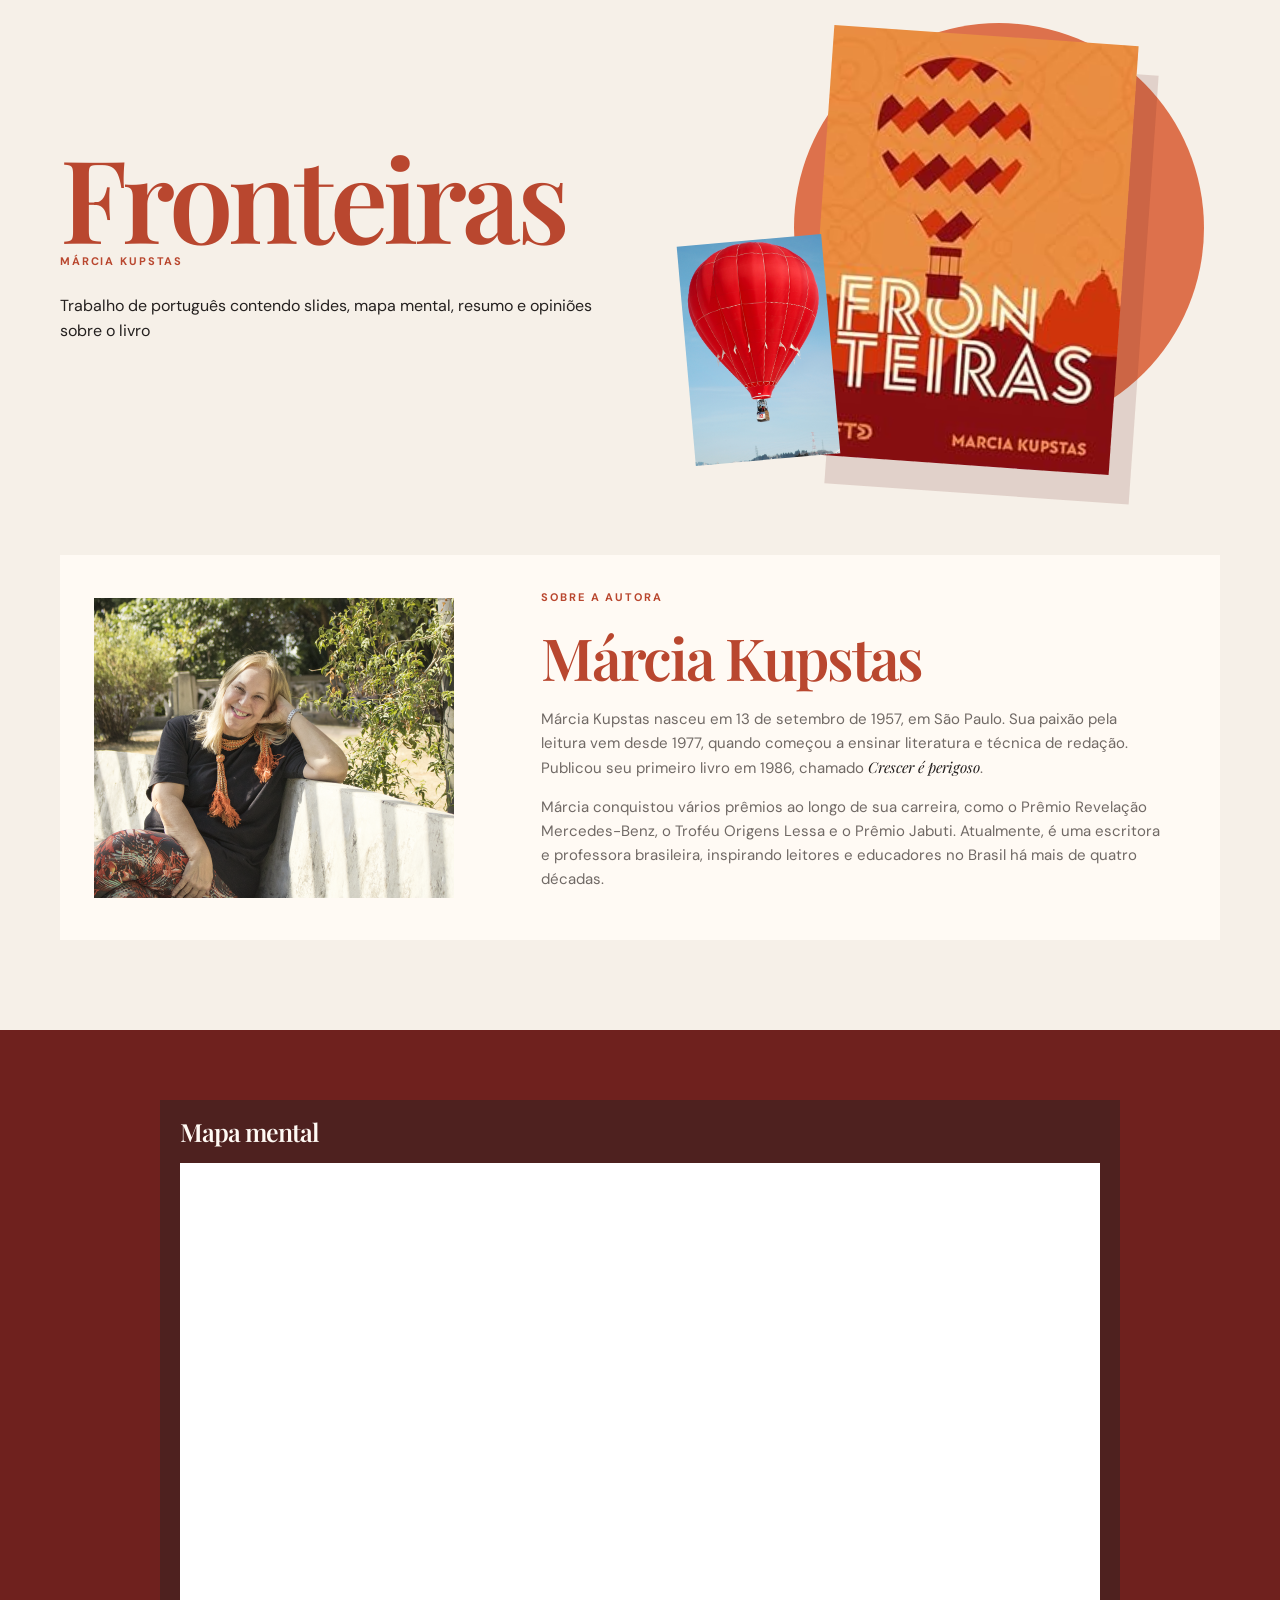
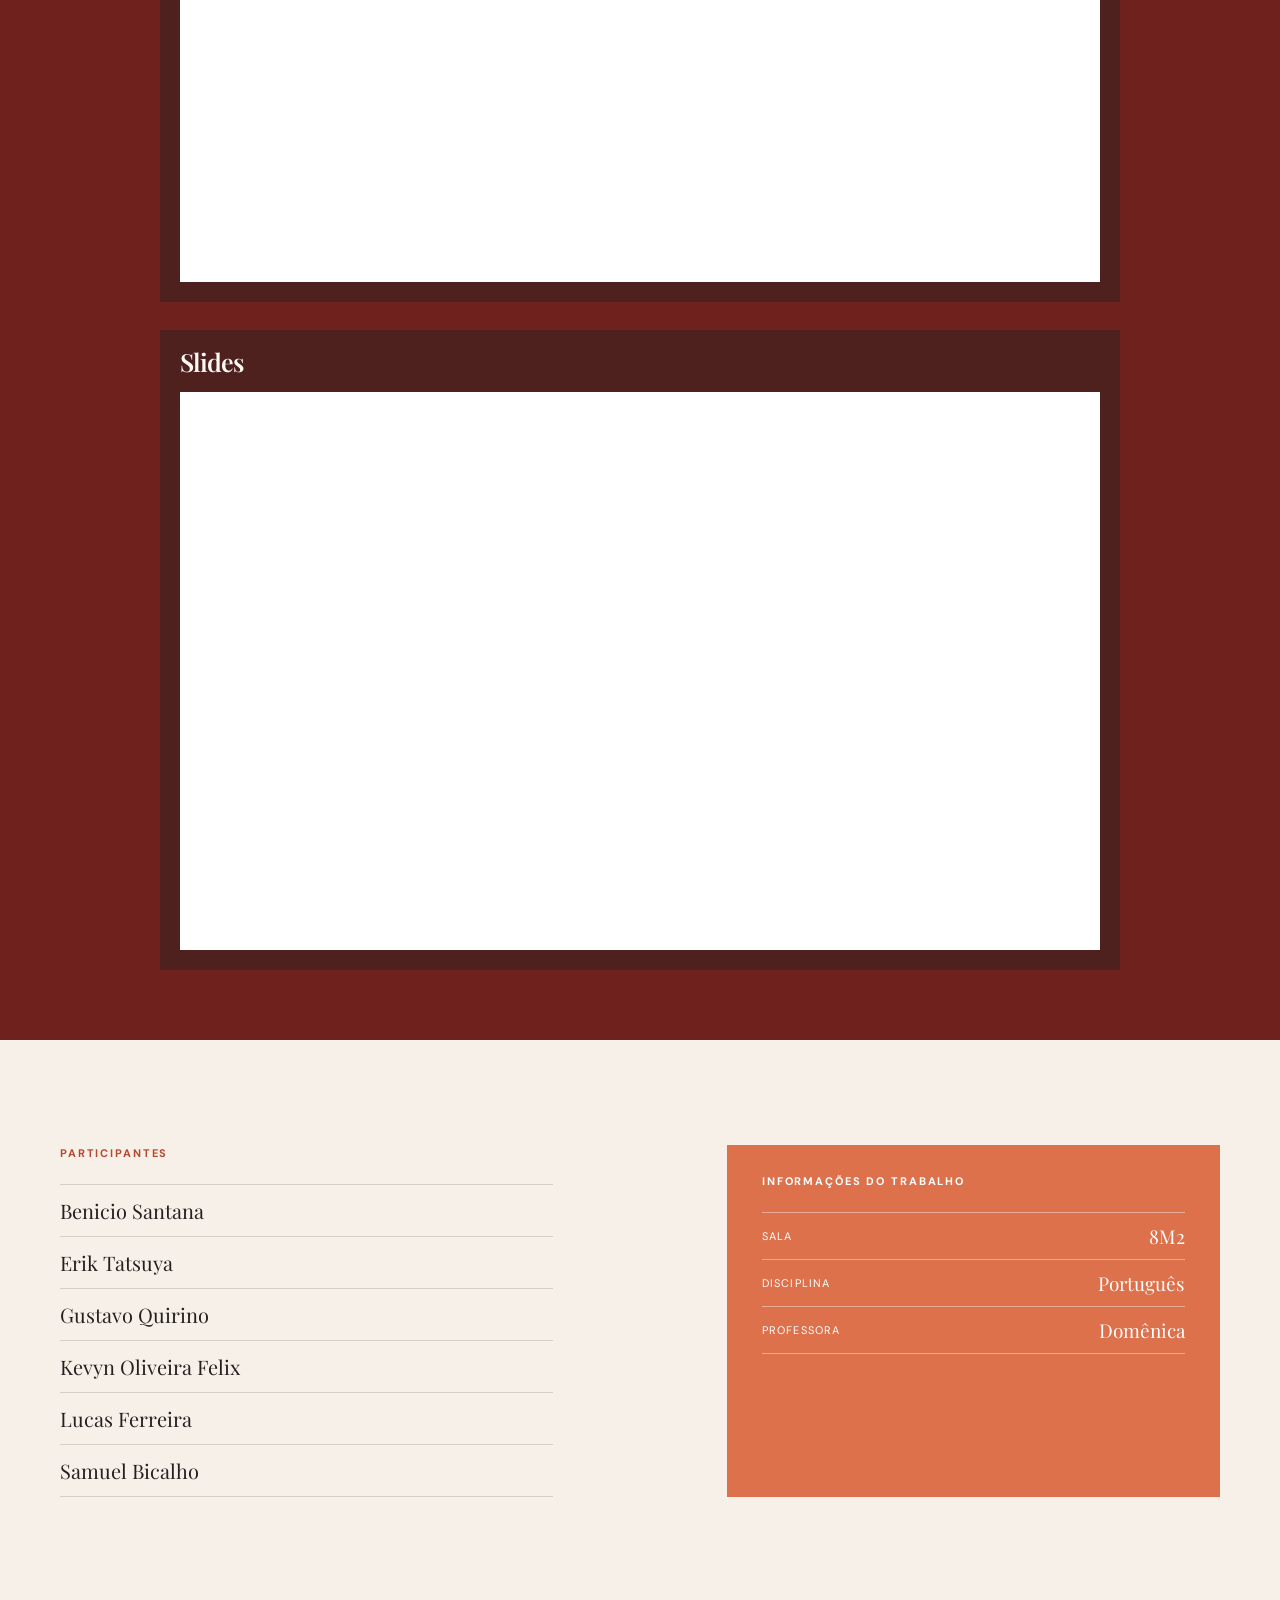
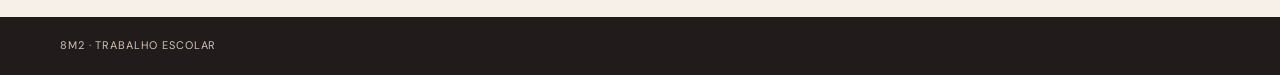
<file: index.html>
<!doctype html>
<html lang="pt-BR">
  <head>
    <meta charset="UTF-8" />
    <meta name="viewport" content="width=device-width, initial-scale=1.0" />
    <meta
      name="description"
      content="Trabalho escolar sobre o livro Fronteiras, de Márcia Kupstas."
    />
    <title>Fronteiras | Trabalho de Português</title>
    <link
      rel="shortcut icon"
      href="public/bola-laranja.png"
      type="image/x-icon"
    />
    <link rel="preconnect" href="https://fonts.googleapis.com" />
    <link rel="preconnect" href="https://fonts.gstatic.com" crossorigin />
    <link
      href="https://fonts.googleapis.com/css2?family=DM+Sans:wght@400;500;700&family=Playfair+Display:wght@600;700&display=swap"
      rel="stylesheet"
    />
    <link rel="stylesheet" href="style.css" />
    <script src="script.js" defer></script>
  </head>
  <body>
    <main class="section-shell">
      <section class="intro">
        <div class="intro-copy">
          <h1>Fronteiras</h1>
          <p class="eyebrow">Márcia Kupstas</p>
          <p>
            Trabalho de português contendo slides, mapa mental, resumo e
            opiniões sobre o livro
          </p>
        </div>
        <div class="cover-wrap">
          <div class="sun-disc"></div>
          <img
            class="balloon-image"
            src="public/balao-ar-quente.png"
            alt="Balão de ar quente vermelho no céu"
          />
          <img
            src="public/capa-livro.png"
            alt="Capa do livro Fronteiras, de Márcia Kupstas"
          />
        </div>
      </section>
      <section class="author-bio" aria-labelledby="author-bio-title">
        <div class="author-photo">
          <img src="public/marcia-kupstas.png" alt="Márcia Kupstas" />
        </div>
        <div class="author-copy">
          <p class="eyebrow">Sobre a autora</p>
          <h2 id="author-bio-title">Márcia Kupstas</h2>
          <p>
            Márcia Kupstas nasceu em 13 de setembro de 1957, em São Paulo. Sua
            paixão pela leitura vem desde 1977, quando começou a ensinar
            literatura e técnica de redação. Publicou seu primeiro livro em
            1986, chamado <em>Crescer é perigoso</em>.
          </p>
          <p>
            Márcia conquistou vários prêmios ao longo de sua carreira, como o
            Prêmio Revelação Mercedes-Benz, o Troféu Origens Lessa e o Prêmio
            Jabuti. Atualmente, é uma escritora e professora brasileira,
            inspirando leitores e educadores no Brasil há mais de quatro
            décadas.
          </p>
        </div>
      </section>
      <section class="materials" aria-label="Apresentação do trabalho">
        <article class="embed-card">
          <h2>Mapa mental</h2>
          <div class="iframe-wrap map-frame">
            <iframe
              width="853"
              height="480"
              src="https://embed.coggle.it/diagram/aq3Lt5nqGndYpMgN/8DyzbVr3TcuH5D7anlyt4iBhnQEf9iRYHFNM1KvsgRE"
              frameborder="0"
              allowfullscreen
            ></iframe>
          </div>
        </article>
        <article class="embed-card">
          <h2>Slides</h2>
          <div class="iframe-wrap slides-frame">
            <iframe
              src="https://unipead-my.sharepoint.com/personal/gustavo_uccela_aluno_objetivo_br/_layouts/15/Doc.aspx?sourcedoc={512b8b87-bc1d-4335-b425-4b519f90527d}&amp;action=embedview&amp;wdAr=1.7777777777777777"
              title="Apresentação em PowerPoint sobre o livro Fronteiras"
              allowfullscreen
              loading="lazy"
              >Não foi possível carregar a apresentação.</iframe
            >
          </div>
        </article>
      </section>
      <section class="credits">
        <div>
          <p class="eyebrow">Participantes</p>
          <ul>
            <li>Benicio Santana</li>
            <li>Erik Tatsuya</li>
            <li>Gustavo Quirino</li>
            <li>Kevyn Oliveira Felix</li>
            <li>Lucas Ferreira</li>
            <li>Samuel Bicalho</li>
          </ul>
        </div>
        <div class="teacher">
          <p class="eyebrow">Informações do trabalho</p>
          <div class="class-info">
            <p><span>Sala</span><strong>8M2</strong></p>
            <p><span>Disciplina</span><strong>Português</strong></p>
            <p><span>Professora</span><strong>Domênica</strong></p>
          </div>
        </div>
      </section>
    </main>
    <footer class="site-footer">
      <div class="section-shell">8M2 · Trabalho escolar</div>
    </footer>
  </body>
</html>
</file>
<file: style.css>
:root { --ink: #24201f; --muted: #706965; --paper: #f6f0e8; --cream: #fffaf4; --rust: #b9472f; --terracotta: #dd714c; --wine: #6f211e; --line: rgba(36, 32, 31, .16); --serif: "Playfair Display", Georgia, serif; --sans: "DM Sans", Arial, sans-serif; }
* { box-sizing: border-box; }
html { scroll-behavior: smooth; }
body { margin: 0; color: var(--ink); background: var(--paper); font-family: var(--sans); line-height: 1.6; }
a { color: inherit; text-decoration: none; }
.section-shell { width: min(1160px, calc(100% - 64px)); margin: 0 auto; }
.site-header { align-items: center; display: flex; justify-content: space-between; margin: 0 auto; padding: 24px 32px; position: relative; width: min(1280px, 100%); z-index: 5; }
.brand { align-items: center; display: flex; font-size: 10px; gap: 10px; letter-spacing: .13em; line-height: 1.1; text-transform: uppercase; }
.brand strong { font-size: 13px; letter-spacing: .05em; }
.brand-mark { align-items: center; background: var(--rust); color: var(--cream); display: flex; font-family: var(--serif); font-size: 22px; height: 38px; justify-content: center; width: 38px; }
.site-nav { display: flex; gap: 32px; font-size: 12px; font-weight: 700; letter-spacing: .08em; text-transform: uppercase; }
.site-nav a { border-bottom: 1px solid transparent; padding: 4px 0; transition: border-color .2s; }.site-nav a:hover { border-color: var(--rust); }
.menu-toggle { background: none; border: 0; display: none; padding: 8px; }.menu-toggle span:not(.sr-only) { background: var(--ink); display: block; height: 2px; margin: 4px; width: 22px; }.sr-only { height: 1px; margin: -1px; overflow: hidden; position: absolute; width: 1px; clip: rect(0, 0, 0, 0); }
.hero { align-items: center; display: grid; gap: 7%; grid-template-columns: 1fr 1fr; min-height: 690px; padding-bottom: 90px; padding-top: 45px; }.eyebrow, .small-label { color: var(--rust); font-size: 11px; font-weight: 700; letter-spacing: .17em; margin: 0 0 22px; text-transform: uppercase; }
h1, h2 { font-family: var(--serif); font-weight: 600; letter-spacing: -.04em; line-height: .98; margin: 0; } h1 { font-size: clamp(58px, 7vw, 94px); } h1 em, h2 span { color: var(--rust); font-style: normal; }.hero-text { color: var(--muted); font-size: 16px; max-width: 440px; padding-left: 2px; }.button { align-items: center; display: inline-flex; font-size: 12px; font-weight: 700; gap: 30px; letter-spacing: .09em; margin-top: 18px; padding: 15px 19px; text-transform: uppercase; }.button-primary { background: var(--rust); color: white; transition: background .2s, transform .2s; }.button-primary:hover { background: var(--wine); transform: translateY(-2px); }
.hero-art { min-height: 510px; position: relative; }.hero-art img { box-shadow: 22px 28px 0 rgba(111, 33, 30, .15); display: block; height: min(470px, 62vw); object-fit: cover; position: absolute; right: 13%; top: 20px; transform: rotate(4deg); width: min(335px, 45vw); z-index: 2; }.sun-disc { background: var(--terracotta); border-radius: 50%; height: min(450px, 55vw); position: absolute; right: 2%; top: 3px; width: min(450px, 55vw); }.line-art { border: 1px solid rgba(185, 71, 47, .32); border-radius: 50%; height: 240px; position: absolute; width: 240px; }.line-art-one { left: 3%; top: 220px; }.line-art-two { height: 150px; right: 0; top: 310px; width: 150px; }.vertical-label { bottom: 66px; color: var(--rust); font-size: 10px; font-weight: 700; letter-spacing: .23em; position: absolute; right: -25px; transform: rotate(90deg); }
.book-section { padding: 105px 0 135px; }.section-heading h2, .team-heading h2 { font-size: clamp(46px, 6vw, 72px); }.book-grid { display: grid; gap: 15%; grid-template-columns: 1fr 1fr; margin-top: 75px; }.book-intro { align-items: flex-start; display: flex; font-size: 19px; gap: 18px; line-height: 1.7; max-width: 490px; }.book-intro p:last-child { margin-top: 0; }.drop-cap { color: var(--rust); font-family: var(--serif); font-size: 80px; line-height: .7; margin: 0; }.themes { border-top: 1px solid var(--line); }.themes article { align-items: flex-start; border-bottom: 1px solid var(--line); display: flex; gap: 25px; padding: 20px 0; }.themes article > span, .number { color: var(--rust); font-size: 11px; font-weight: 700; letter-spacing: .1em; }.themes h3 { font-family: var(--serif); font-size: 22px; margin: -7px 0 2px; }.themes p:not(.small-label) { color: var(--muted); font-size: 13px; margin: 0; }
.materials-section { background: var(--wine); color: var(--cream); padding: 105px 0 120px; }.light .eyebrow, .light h2 span { color: #ef9a70; }.light { margin-bottom: 65px; }.embed-grid { display: grid; gap: 28px; grid-template-columns: 1fr 1fr; }.embed-card { background: #4e211f; padding: 20px; }.embed-card-header { align-items: center; display: flex; gap: 16px; margin-bottom: 18px; }.embed-card-header h3 { font-family: var(--serif); font-size: 24px; margin: 0; }.number { color: #ef9a70; }.iframe-wrap { background: #fff; overflow: hidden; position: relative; width: 100%; }.map-frame { aspect-ratio: 1.28; }.slides-frame { aspect-ratio: 1.65; }.iframe-wrap iframe { border: 0; height: 100%; left: 0; position: absolute; top: 0; width: 100%; }
.team-section { padding: 120px 0 130px; }.team-content { align-items: start; display: grid; gap: 15%; grid-template-columns: 1fr 1fr; margin-top: 75px; }.team-list ol { border-top: 1px solid var(--line); counter-reset: member; list-style: none; margin: 0; padding: 0; }.team-list li { border-bottom: 1px solid var(--line); counter-increment: member; font-family: var(--serif); font-size: 21px; padding: 13px 0 13px 42px; position: relative; }.team-list li::before { color: var(--rust); content: counter(member, decimal-leading-zero); font: 11px var(--sans); left: 0; position: absolute; top: 20px; }.teacher-note { background: var(--terracotta); color: white; min-height: 250px; padding: 35px 40px; position: relative; }.quote-mark { font: 72px/1 var(--serif); opacity: .4; }.teacher-note p { font: 26px/1.2 var(--serif); margin: 8px 0 45px; max-width: 340px; }.teacher-note div { border-top: 1px solid rgba(255,255,255,.35); display: flex; flex-direction: column; font-size: 11px; letter-spacing: .1em; padding-top: 13px; text-transform: uppercase; }.teacher-note strong { font-size: 14px; letter-spacing: .02em; margin-top: 3px; text-transform: none; }.site-footer { background: #211c1b; color: #d3c2b5; font-size: 11px; letter-spacing: .08em; padding: 20px 0; text-transform: uppercase; }.site-footer .section-shell { display: flex; justify-content: space-between; }
.reveal { opacity: 0; transform: translateY(18px); transition: opacity .65s ease, transform .65s ease; }.reveal.is-visible { opacity: 1; transform: translateY(0); }
@media (max-width: 700px) { .section-shell { width: min(100% - 40px, 500px); }.site-header { padding: 18px 20px; }.menu-toggle { display: block; }.site-nav { background: var(--cream); border-bottom: 1px solid var(--line); display: none; flex-direction: column; gap: 18px; left: 0; padding: 22px 20px; position: absolute; right: 0; top: 74px; }.site-nav.is-open { display: flex; }.hero { display: flex; flex-direction: column; min-height: auto; padding: 65px 0 100px; }.hero-copy { width: 100%; }.hero-art { min-height: 390px; width: 100%; }.hero-art img { height: 340px; right: 14%; width: 240px; }.sun-disc { height: 320px; right: 2%; width: 320px; }.line-art-one { left: -5%; top: 180px; }.line-art-two { height: 110px; right: 0; top: 230px; width: 110px; }.vertical-label { bottom: 35px; right: -22px; }.book-section, .team-section { padding: 80px 0; }.book-grid, .team-content, .embed-grid { gap: 55px; grid-template-columns: 1fr; margin-top: 50px; }.book-intro { font-size: 17px; }.materials-section { padding: 80px 0; }.light { margin-bottom: 45px; }.embed-card { padding: 14px; }.team-content { margin-top: 50px; }.site-footer .section-shell { align-items: flex-start; flex-direction: column; gap: 8px; } }
@media (prefers-reduced-motion: reduce) { html { scroll-behavior: auto; }.reveal { opacity: 1; transform: none; transition: none; }.button-primary { transition: none; } }

/* Estrutura simples da página escolar. */
.site-header.section-shell { align-items: center; display: flex; gap: 14px; padding: 24px 0; width: min(1160px, calc(100% - 64px)); }
.site-header p { color: var(--muted); font-size: 11px; font-weight: 700; letter-spacing: .12em; margin: 0; text-transform: uppercase; }
.intro { align-items: center; display: grid; gap: 8%; grid-template-columns: 1fr 1fr; min-height: 530px; padding: 35px 0 90px; }
.intro h1 { color: var(--rust); font-size: clamp(64px, 9vw, 118px); }
.cover-wrap { min-height: 430px; position: relative; }
.cover-wrap img { box-shadow: 22px 28px 0 rgba(111, 33, 30, .15); display: block; height: min(430px, 57vw); object-fit: cover; position: absolute; right: 18%; top: 0; transform: rotate(4deg); width: min(305px, 42vw); z-index: 1; }
.cover-wrap .balloon-image { box-shadow: none; height: 220px; left: 0; object-fit: cover; object-position: center top; right: auto; top: 205px; transform: rotate(-5deg); width: 145px; z-index: 2; }
.cover-wrap .sun-disc { background: var(--terracotta); border-radius: 50%; height: min(410px, 53vw); position: absolute; right: 3%; top: -12px; width: min(410px, 53vw); }
.author-bio { align-items: center; background: var(--cream); display: grid; gap: 8%; grid-template-columns: minmax(220px, 360px) 1fr; margin-bottom: 90px; padding: 34px; }
.author-photo { background: var(--terracotta); overflow: hidden; }
.author-photo img { display: block; height: 300px; object-fit: cover; object-position: center; width: 100%; }
.author-copy { max-width: 620px; }.author-copy h2 { color: var(--rust); font-size: clamp(36px, 5vw, 58px); margin-bottom: 22px; }.author-copy p:not(.eyebrow) { color: var(--muted); font-size: 15px; margin: 0 0 15px; }.author-copy em { color: var(--ink); font-family: var(--serif); }
.materials { background: var(--wine); display: grid; gap: 28px; grid-template-columns: minmax(0, 1fr); margin-left: calc(50% - 50vw); margin-right: 0; padding: 70px max(32px, calc((100vw - 960px) / 2)); width: 100vw; }
.materials .embed-card { background: #4e211f; margin: 0 auto; max-width: 960px; min-width: 0; padding: 20px; width: 100%; }
.materials h2 { color: var(--cream); font-size: 25px; margin: 0 0 18px; }
.materials .iframe-wrap { background: #fff; overflow: hidden; position: relative; width: 100%; }
.materials .map-frame { aspect-ratio: 1.28; }.materials .slides-frame { aspect-ratio: 1.65; }
.materials iframe { border: 0; height: 100%; left: 0; position: absolute; top: 0; width: 100%; }
.credits { display: grid; gap: 15%; grid-template-columns: 1fr 1fr; padding: 105px 0 120px; }
.credits ul { border-top: 1px solid var(--line); list-style: none; margin: 0; padding: 0; }
.credits li { border-bottom: 1px solid var(--line); font: 20px var(--serif); padding: 12px 0; }
.teacher { background: var(--terracotta); color: white; min-height: 190px; padding: 28px 35px; }.teacher .eyebrow { color: white; }
.class-info { border-top: 1px solid rgba(255, 255, 255, .4); }.class-info p { align-items: center; border-bottom: 1px solid rgba(255, 255, 255, .4); display: flex; justify-content: space-between; margin: 0; padding: 10px 0; }.class-info span { font-size: 11px; letter-spacing: .1em; text-transform: uppercase; }.class-info strong { font: 19px var(--serif); }
@media (max-width: 700px) {
	.site-header.section-shell { padding: 18px 0; width: min(100% - 40px, 500px); }
	.intro { display: flex; flex-direction: column; gap: 25px; min-height: auto; padding: 65px 0 85px; }
	.intro-copy { align-self: flex-start; }.cover-wrap { min-height: 350px; width: 100%; }.cover-wrap img { height: 320px; right: 15%; width: 230px; }.cover-wrap .balloon-image { height: 150px; left: 0; top: 205px; width: 105px; }.cover-wrap .sun-disc { height: 300px; right: 0; width: 300px; }
	.author-bio { display: block; margin-bottom: 65px; padding: 20px; }.author-photo img { height: 250px; }.author-copy { padding-top: 30px; }
	.materials { display: block; margin-left: calc(50% - 50vw); padding: 55px 20px; width: 100vw; }.materials .embed-card + .embed-card { margin-top: 45px; }
	.credits { display: block; padding: 75px 0 85px; }.teacher { margin-top: 48px; }
}
</file>
